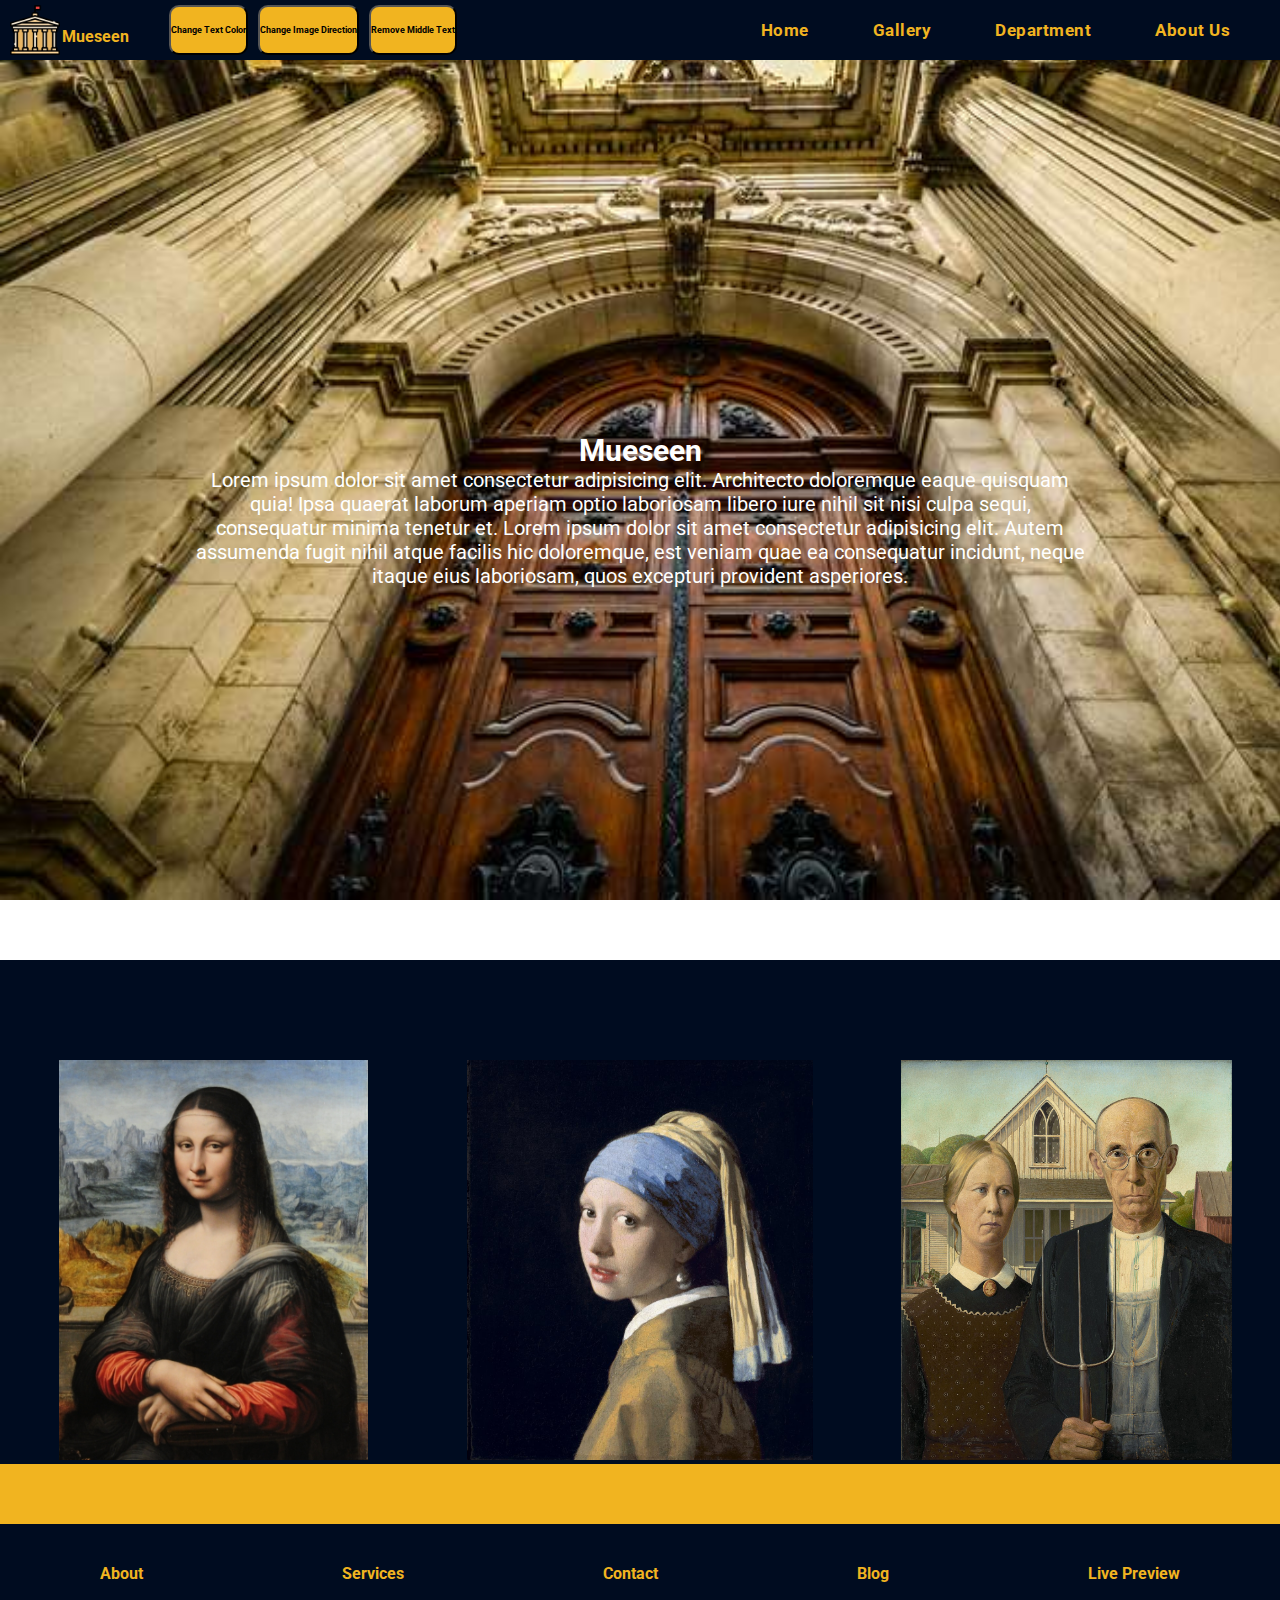
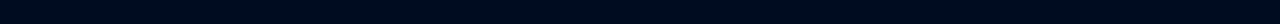
<file: Index.html>
<!DOCTYPE html>
<html lang="en">
<head>
    <meta charset="UTF-8">
    <meta http-equiv="X-UA-Compatible" content="IE=edge">
    <meta name="viewport" content="width=device-width, initial-scale=1.0">
    <link rel="stylesheet" href="Sheet/index.css">
    <link rel="preconnect" href="https://fonts.googleapis.com">
    <link rel="preconnect" href="https://fonts.gstatic.com" crossorigin>
    <link href="https://fonts.googleapis.com/css2?family=Roboto:wght@300&display=swap" rel="stylesheet">
    <script src ="Script/script.js"></script>
    <title>Personal Website</title>
</head>
<body>
    <header>
        <div class = "nav">
            <div class = "logoimg">
            <img class = "logo" src="british-museum.png">
            <p id ="logoName">Mueseen</p>
            <input class ="button1" type="button" value="Change Text Color" onclick="changeColor()">
            <input class ="button2" type="button" value="Change Image Direction" onclick="changeDirection()">
            <input class ="button2" type="button" value="Remove Middle Text" onclick="removeText()">
        </div>
            <ul>
                <li><a href ="Index.html">Home</a></li>
                <li><a href ="#">Gallery</a></li>
                <li><a href ="#">Department</a></li>
                <li><a href="#">About Us</a></li>
            </ul>
        </div>
        <div class="mobileNav">
            <img src="Menu-Button.png" alt="">
            </ul>
          </div>
            
    </header>
    <div class = "background">
        <div class = "middle">
        <h2 class ="middleParagraph">Mueseen</h2>
        <p id = "middleText" class ="middleParagraph">Lorem ipsum dolor sit amet consectetur adipisicing elit. Architecto doloremque eaque quisquam quia! Ipsa quaerat laborum aperiam optio laboriosam libero iure nihil sit nisi culpa sequi, consequatur minima tenetur et. Lorem ipsum dolor sit amet consectetur adipisicing elit. Autem assumenda fugit nihil atque facilis hic doloremque, est veniam quae ea consequatur incidunt, neque itaque eius laboriosam, quos excepturi provident asperiores.</p>
        </div>
    </div>

    <div id = "imagegallery"class = "imageGallery">

        <div class ="FirstImage">
            <img src="image1.jpg" alt="MonaLisa">
            <div class="overlay">
                <h1>MonaLisa</h1>
                <h2>Painted by Leonardo da Vinci</h2>
            </div>
        </div>
        <div class ="SecondImage">
            <img src="image2.jpg" alt="Girl with a Pearl Earring">
            <div class="overlay">
                <h1>Girl with a Pearl Earring</h1>
                <h2>Painted by Johannes Vermeer</h2>
            </div>
        </div>
        <div class= "ThirdImage">
            <img src="image3.jpg" alt="American Gothic">
            <div class="overlay">
                <h1>American Gothic</h1>
                <h2>Painted by Grant Wood</h2>
            </div>
        </div>
    </div>
    <footer class ="foot">
        <div class ="seperator"><h3>Useful Links</h3></div>
        <div class ="footer-content">
            <a href="#">About</a>
            <a href="#">Services</a>
            <a href="#">Contact</a>
            <a href="#">Blog</a>
            <a href="#">Live Preview</a>
        </div>
    </footer>
</body>

</html>
</file>
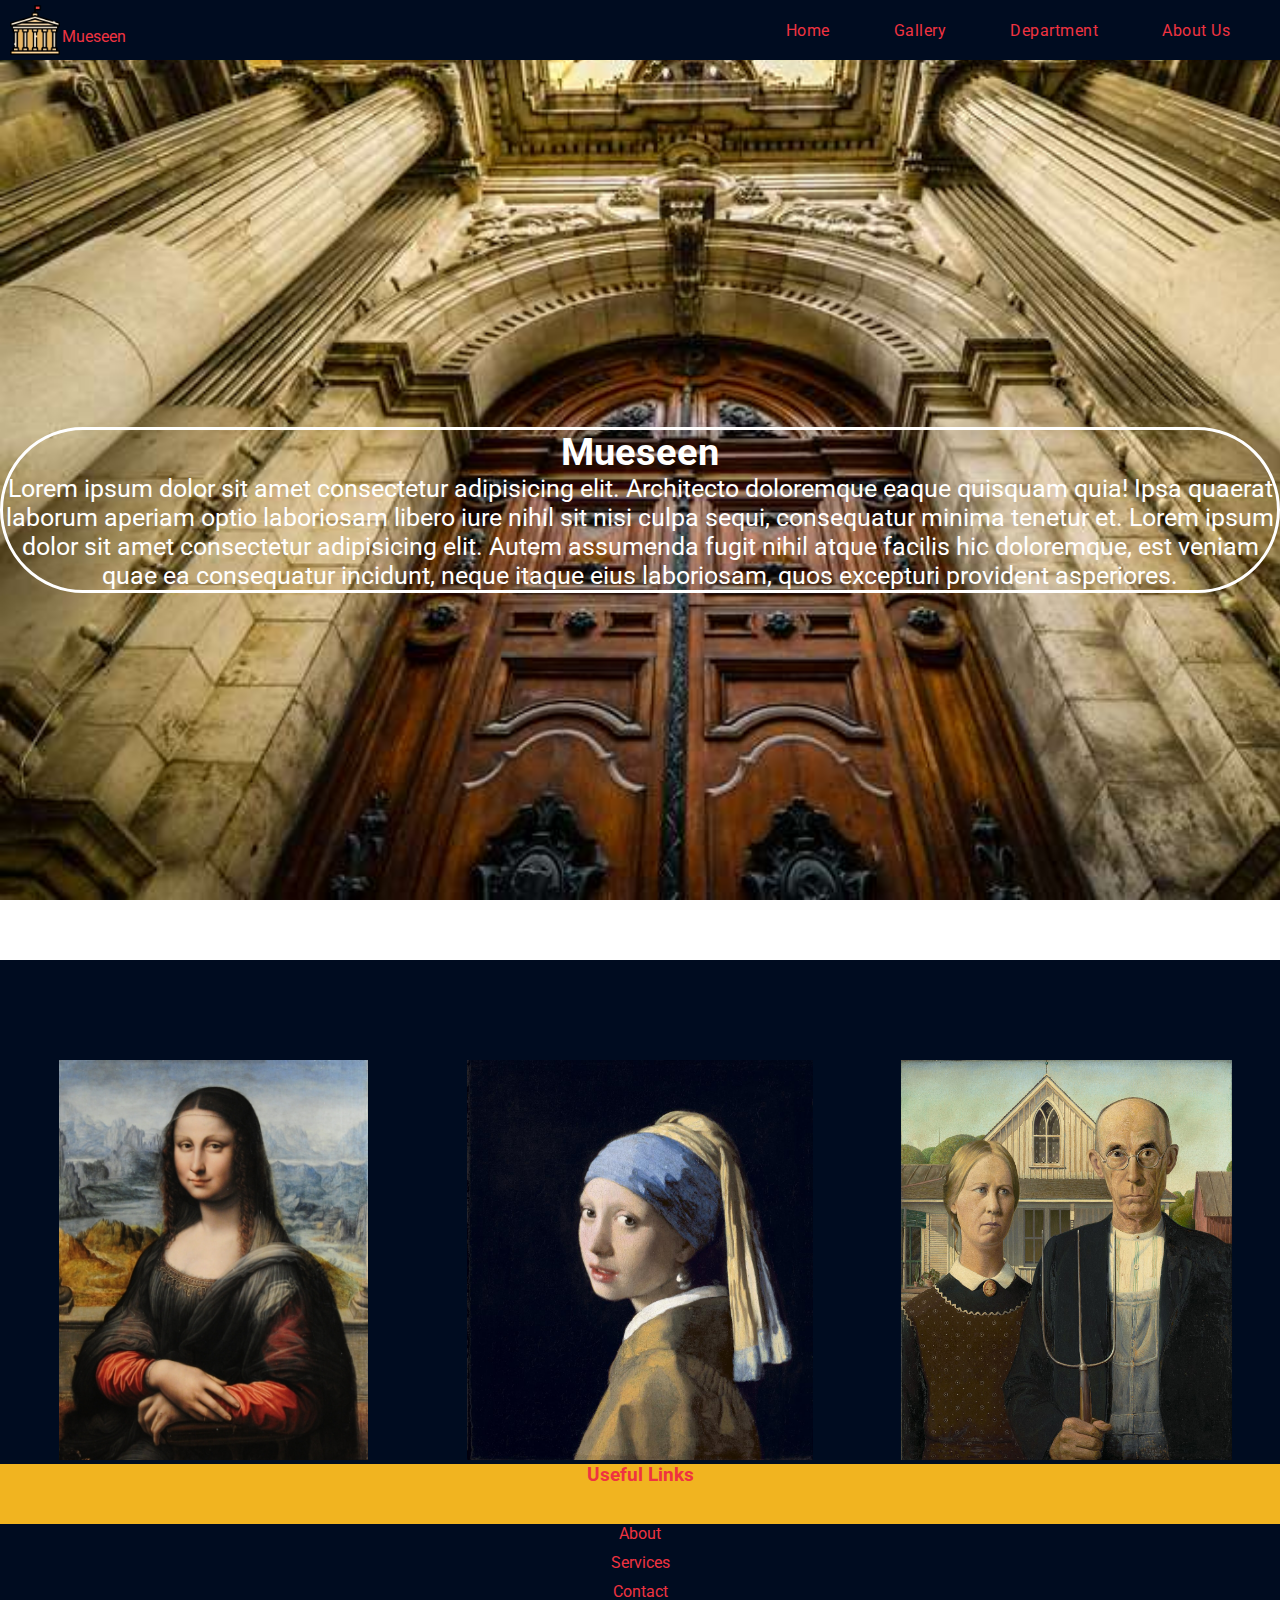
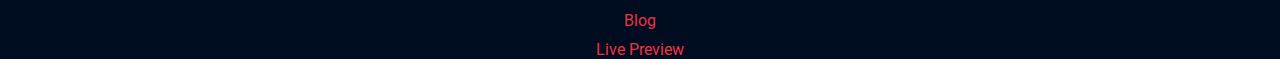
<file: Project/Index.html>
<!DOCTYPE html>
<html lang="en">
<head>
    <meta charset="UTF-8">
    <meta http-equiv="X-UA-Compatible" content="IE=edge">
    <meta name="viewport" content="width=device-width, initial-scale=1.0">
    <link rel="stylesheet" href="Style.css">
    <link rel="preconnect" href="https://fonts.googleapis.com">
    <link rel="preconnect" href="https://fonts.gstatic.com" crossorigin>
    <link href="https://fonts.googleapis.com/css2?family=Roboto:wght@300&display=swap" rel="stylesheet">
    <title>Personal Website</title>
</head>
<body>
    <header class = "header_nav">
        <div class = "nav">
            <div class = "logoimg">
            <img class = "logo" src="british-museum.png">
            <p id ="logoName">Mueseen</p>
        </div>
            <ul>
                <li><a href ="Index.html">Home</a></li>
                <li><a href ="#">Gallery</a></li>
                <li><a href ="#">Department</a></li>
                <li><a href="#">About Us</a></li>
            </ul>
        </div>
    </header>
    <div class = "background">
        <div class = "middle">
        <h2>Mueseen</h2>
        <p>Lorem ipsum dolor sit amet consectetur adipisicing elit. Architecto doloremque eaque quisquam quia! Ipsa quaerat laborum aperiam optio laboriosam libero iure nihil sit nisi culpa sequi, consequatur minima tenetur et. Lorem ipsum dolor sit amet consectetur adipisicing elit. Autem assumenda fugit nihil atque facilis hic doloremque, est veniam quae ea consequatur incidunt, neque itaque eius laboriosam, quos excepturi provident asperiores.</p>
        </div>
    </div>
    
    <div class = "imageGallery">
        <div class ="FirstImage">
            <img src="image1.jpg" alt="MonaLisa">
            <div class="overlay">
                <h1>MonaLisa</h1>
                <h2>Painted by Leonardo da Vinci</h2>
            </div>
        </div>
        <div class ="SecondImage">
            <img src="image2.jpg" alt="Girl with a Pearl Earring">
            <div class="overlay">
                <h1>Girl with a Pearl Earring</h1>
                <h2>Painted by Johannes Vermeer</h2>
            </div>
        </div>
        <div class= "ThirdImage">
            <img src="image3.jpg" alt="American Gothic">
            <div class="overlay">
                <h1>American Gothic</h1>
                <h2>Painted by Grant Wood</h2>
            </div>
        </div>
    </div>

    <footer class ="foot">
        <div class ="seperator"><h3>Useful Links</h3></div>
        <div class ="footer-content">
            <a href="#">About</a>
            <a href="#">Services</a>
            <a href="#">Contact</a>
            <a href="#">Blog</a>
            <a href="#">Live Preview</a>
        </div>
    </footer>
</body>

</html>
</file>
<file: Sheet/index.css>
* {
  font-family: "Roboto", sans-serif;
  padding: 0;
  margin: 0;
  box-sizing: border-box;
}

a {
  text-decoration: none;
}

ul {
  list-style-type: none;
}

@media (min-width: 1240px) {
  .mobileNav {
    display: none;
  }
  .nav {
    display: flex;
    align-items: center;
    justify-content: space-between;
    background: #000C20;
    height: 60px;
    position: relative;
  }
  .nav li {
    display: inline-block;
    padding-left: 10px;
    justify-self: flex-end;
    margin-right: 50px;
  }
  .nav li a {
    text-decoration: none;
    color: #F1B420;
    letter-spacing: 0.5px;
    position: relative;
    font-size: 17px;
    font-weight: bolder;
  }
  .nav li a:hover {
    color: #FFFAE0;
  }
  .nav li a::after {
    content: "";
    position: absolute;
    background-color: #F1B420;
    height: 3px;
    width: 0;
    left: 0;
    bottom: -10px;
    transition: 0.3s;
  }
  .nav li a:hover::after {
    width: 100%;
  }
}
.sidenav {
  display: none;
}

@media (max-width: 767px) {
  .nav {
    display: none;
  }
  .mobileNav {
    display: flex;
    align-items: center;
    justify-content: space-between;
    background: #000C20;
    height: 60px;
  }
  .mobileNav img {
    width: 5%;
  }
}
@media (min-width: 768px) and (max-width: 1239px) {
  .nav {
    display: none;
  }
  .mobileNav {
    display: flex;
    align-items: center;
    justify-content: space-between;
    background: #000C20;
    height: 60px;
  }
  .mobileNav img {
    width: 5%;
  }
}
.logoimg {
  display: flex;
  height: 50px;
  margin-left: 10px;
}

#logoName {
  display: flex;
  align-items: center;
  padding-top: 13px;
  padding-left: 2px;
  color: #F1B420;
  font-weight: bold;
  padding-right: 40px;
}
#logoName:hover {
  color: #FFFAE0;
}

.button1 {
  background-color: #F1B420;
  border-radius: 10px;
  font-size: 9px;
  margin-right: 10px;
  font-weight: bolder;
}
.button1:hover {
  background-color: white;
}

.button2 {
  background-color: #F1B420;
  border-radius: 10px;
  font-size: 9px;
  margin-right: 10px;
  font-weight: bolder;
}
.button2:hover {
  background-color: white;
}

.imageGallery {
  background: #000C20;
  display: flex;
  justify-content: space-between;
  align-items: center;
}
.imageGallery img {
  width: 100%;
  height: 400px;
  -o-object-fit: contain;
     object-fit: contain;
  margin-top: 100px;
}

@media (max-width: 767px) {
  .imageGallery {
    flex-direction: column;
  }
}
.FirstImage {
  position: relative;
  width: 100%;
}
.FirstImage:hover .overlay {
  height: 100%;
}

.SecondImage {
  position: relative;
  width: 100%;
}
.SecondImage:hover .overlay {
  height: 100%;
}

.ThirdImage {
  position: relative;
  width: 100%;
}
.ThirdImage:hover .overlay {
  height: 100%;
}

.overlay {
  position: absolute;
  bottom: 0;
  left: 0;
  right: 0;
  background-color: rgba(0, 0, 0, 0.75);
  overflow: hidden;
  width: 100%;
  transition: 0.5s ease;
  height: 0;
}
.overlay h1 {
  width: 100%;
  margin-top: 30%;
  color: whitesmoke;
  font-size: 4vw;
  position: absolute;
  text-align: center;
  transform: rotate(-5deg) skewX(-5dg);
}
.overlay h2 {
  text-align: center;
  color: whitesmoke;
  font-size: 1.2vw;
  margin: 60% 0 0 18%;
  letter-spacing: 5px;
  width: 70%;
  line-height: 1.5em;
}

.foot {
  width: 100%;
  color: #F1B420;
  display: block;
  text-align: center;
}

.footer-content {
  background: #000C20;
  display: flex;
  justify-content: space-around;
  align-content: center;
  height: 100px;
}
.footer-content h3 {
  font-weight: 300;
  margin-bottom: 30px;
  letter-spacing: 1px;
}
.footer-content a {
  margin-top: 40px;
  text-decoration: none;
  color: #F1B420;
  margin-bottom: 10px;
  font-weight: bold;
}
.footer-content a:hover {
  color: #FFFAE0;
}

.seperator {
  height: 60px;
  background-color: #F1B420;
  width: 100%;
}

.background {
  background-image: url("../ancient.jpg");
  background-repeat: no-repeat;
  max-width: 100%;
  background-attachment: fixed;
  background-size: cover;
  height: 100vh;
  display: flex;
  align-items: center;
  font-size: 20px;
  justify-content: center;
  font-weight: 20px;
}

.middle {
  text-align: center;
  border-style: 2px solid;
  border-radius: 100px;
  border-color: white;
  max-width: 70%;
}
.middle p {
  color: white;
}
.middle h2 {
  color: white;
  font-weight: bolder;
}/*# sourceMappingURL=index.css.map */
</file>
<file: Project/Style.css>
*{
    font-family: 'Roboto',sans-serif;
    padding: 0;
    margin: 0;
    box-sizing: border-box;
}

.nav{
    display:flex;
    align-items: center;
    justify-content: space-between;
    background:  #000C20;
    height: 60px;
}

.nav li{
    display: inline-block;
    padding-left: 10px;
    justify-self:flex-end;
    margin-right: 50px;
}

.nav li a{
    text-decoration: none;
    color: #EF3340;
    letter-spacing: 0.5px;
    position: relative;
}

.nav li a:after{
    content: "";
    position:absolute;
    background-color: #F1B420;
    height:3px;
    width: 0;
    left:0;
    bottom: -10px;
    transition: 0.3s;
}

.nav li a:hover{
    color: #FFFAE0;
}

.nav li a:hover::after{
    width: 100%;
}


.logoimg{
   display:flex;
   height: 50px;
   margin-left: 10px;
}

#logoName{
    display:flex;
    align-items: center;
    padding-top: 13px;
    padding-left: 2px;
    color:#EF3340;
}

#logoName:hover{
color: #FFFAE0;
}


.background{
    background-image: url('ancient.jpg');
    background-repeat: no-repeat;
    max-width: 100%;
    background-attachment: fixed;
    background-size: cover;
    height: 100vh;
    display: flex;
    align-items: center;
    font-size: 25px;
}
.middle{
    text-align: center;
    border-style: solid;
    border-radius: 100px;
    border-color: white;
}
.middle p,h2{
    color: white;
}
.imageGallery{
    background: #000C20;
    display: flex;
    justify-content: space-between;
    align-items:center;
}
.imageGallery img{
    width: 100%;
    height: 400px;
    object-fit: contain;
    margin-top: 100px;
}

.FirstImage{
    width: 100%;
    position: relative;
}

.SecondImage{
    width: 100%;
    position: relative;
}

.ThirdImage{
    width: 100%;
    position: relative;
}

.overlay{
    position: absolute;
    bottom: 0;
    left: 0;
    right: 0;
    background-color: rgba(0,0,0,0.75);
    overflow: hidden;
    width: 100%;
    transition: .5s ease;
    height: 0;
}

.FirstImage:hover .overlay,.SecondImage:hover .overlay,.ThirdImage:hover .overlay{
height: 100%;
}

.overlay h1{
    width: 100%;
    margin-top: 30%;
    color: whitesmoke;
    font-size: 4vw;
    position: absolute;
    text-align: center;
    transform: rotate(-5deg)skewX(-5dg);
}

.overlay h2{
    text-align: center;
    color: whitesmoke;
    font-size: 1.2vw;
    margin: 60% 0 0 18%;
    letter-spacing: 5px;
    width: 70%;
    line-height: 1.5em;
}

.foot{
    width: 100%;
    color:#EF3340;
    display: block;
    text-align: center;
}

.footer-content{
text-align: center;
background: #000C20;
}

.footer-content h3{
    font-weight: 300;
    margin-bottom: 30px;
    letter-spacing: 1px;
}

.footer-content a{
   display:block;
   text-decoration: none;
   color: #EF3340;
   margin-bottom: 10px;
}

.seperator{
    height: 60px;
    background-color: #F1B420;
    width: 100%;
}

.footer-content a:hover{
    color:#FFFAE0;
 }
</file>
